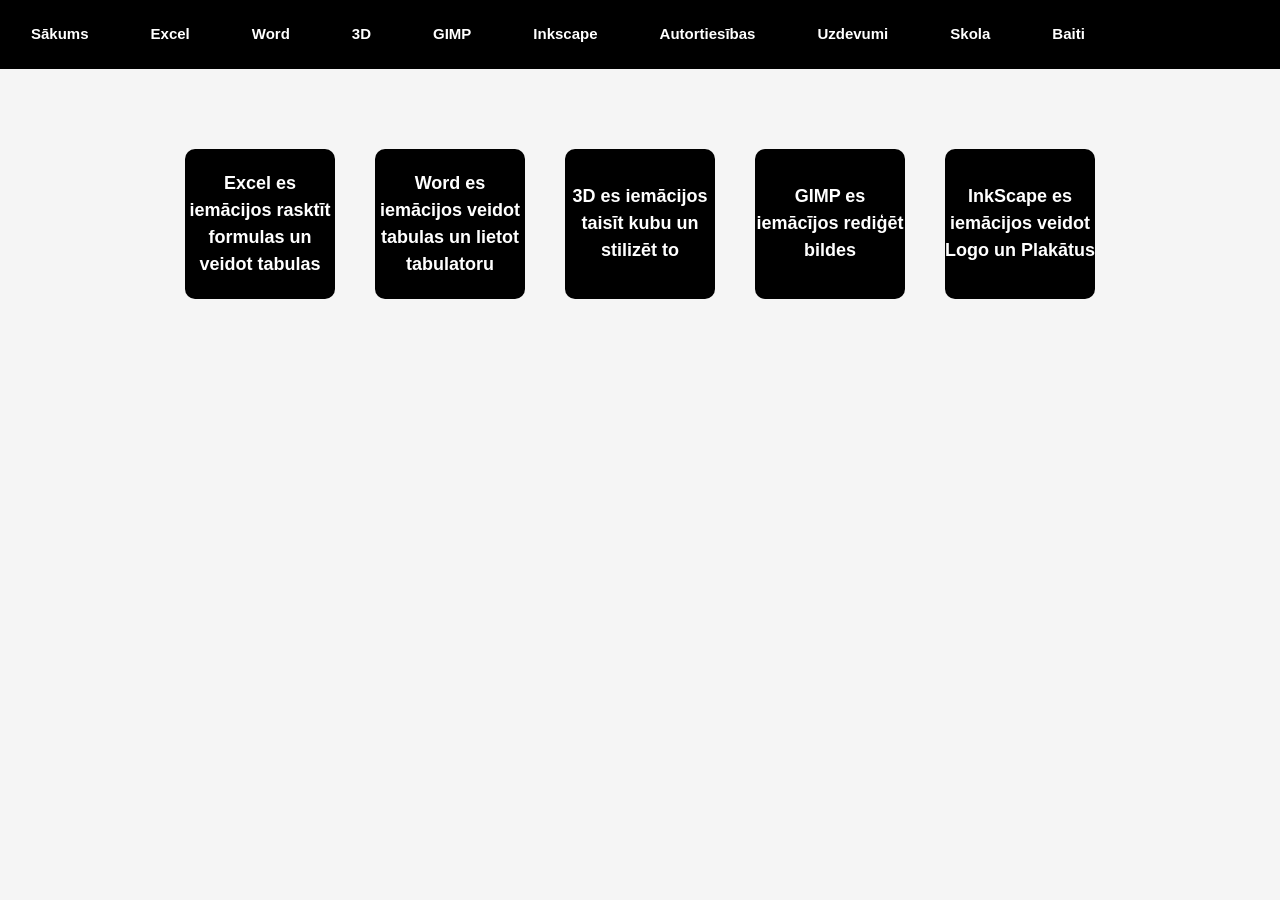
<file: index.html>
<!DOCTYPE html><link rel="stylesheet" href="https://www.w3schools.com/w3css/4/w3.css">
<html lang="lv">
<head>
    <title>āāāāāāā</title>
    <meta charset="UTF-8">
    <link rel="stylesheet" href="Style.css">
</head>

<body>
<div class="w3-bar w3-black">
  <a href="index.html" class="w3-bar-item w3-button">Sākums</a>
  <a href="Excel.html" class="w3-bar-item w3-button">Excel</a>
  <a href="Word.html" class="w3-bar-item w3-button">Word</a>
  <a href="3D.html" class="w3-bar-item w3-button">3D</a>
  <a href="GIMP.html" class="w3-bar-item w3-button">GIMP</a>
  <a href="InkScape.html" class="w3-bar-item w3-button">Inkscape</a>
  <a href="otrais.html" class="w3-bar-item w3-button">Autortiesības</a>
<a href="uzd.html" class="w3-bar-item w3-button">Uzdevumi</a>
<a href="skola.html" class="w3-bar-item w3-button">Skola</a>
<a href="baiti.html" class="w3-bar-item w3-button">Baiti</a>
</div>
<div class="box-container">
<div class="box">Excel es iemācijos rasktīt formulas un veidot tabulas</div>
<div class="box">Word es iemācijos veidot tabulas un lietot tabulatoru</div>
<div class="box">3D es iemācijos taisīt kubu un stilizēt to</div>
<div class="box">GIMP es iemācījos rediģēt bildes</div>
<div class="box">InkScape es iemācijos veidot Logo un Plakātus  </div>

</div


</body>
</html>
</file>
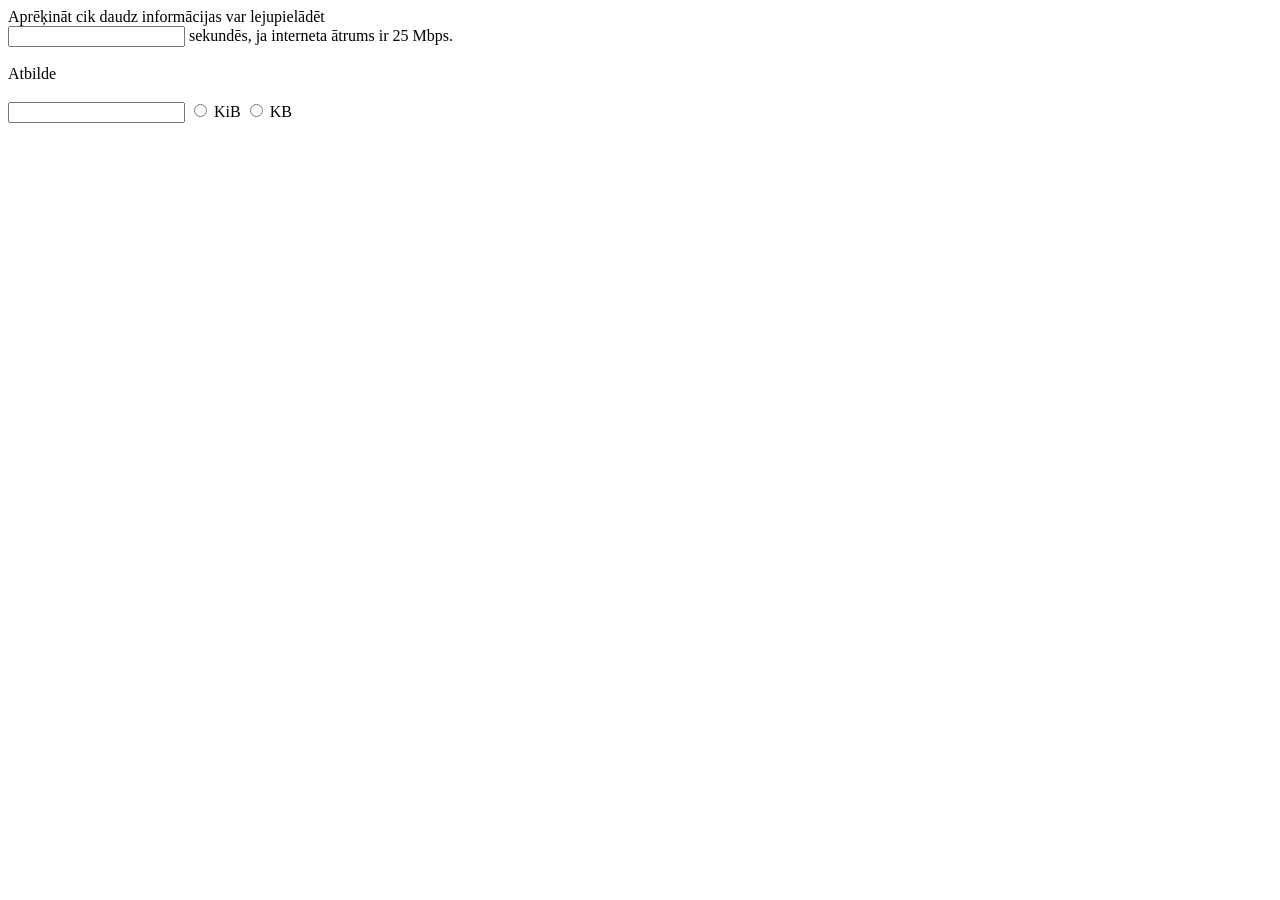
<file: baiti.html>
<!DOCTYPE html>
<html lang="lv">
<head>
    <meta charset="UTF-8">
    <title>Baiti</title>
</head>
<body>
<form id="forma">
    Aprēķināt cik daudz informācijas var lejupielādēt<br>
    <input type="text" id="sekundes" onfocus="atiestatit()">
    sekundēs, ja interneta ātrums ir 25 Mbps.
    <br><br>
    Atbilde
    <br><br>
    <input type="text" id="atbilde" readonly>
    <input type="radio" name="mervieniba" id="kib" onclick="aprekinat()">
    <label for="kib">KiB</label>
    <input type="radio" name="mervieniba" id="kb" onclick="aprekinat()">
    <label for="kb">KB</label>
</form>

<script>
function aprekinat() {
    let sekundes = document.getElementById("sekundes").value;
    if (sekundes === "") {
        document.getElementById("atbilde").value = "";
        return;
    }
    let biti = sekundes * 25 * 1000000;
    let baiti = biti / 8;

    if (document.getElementById("kb").checked) {
        document.getElementById("atbilde").value = baiti / 1000;
    }
    if (document.getElementById("kib").checked) {
        document.getElementById("atbilde").value = baiti / 1024;
    }
}
function atiestatit() {
    document.getElementById("forma").reset();
    document.getElementById("atbilde").value = "";
}
</script>

</body>
</html>
</file>
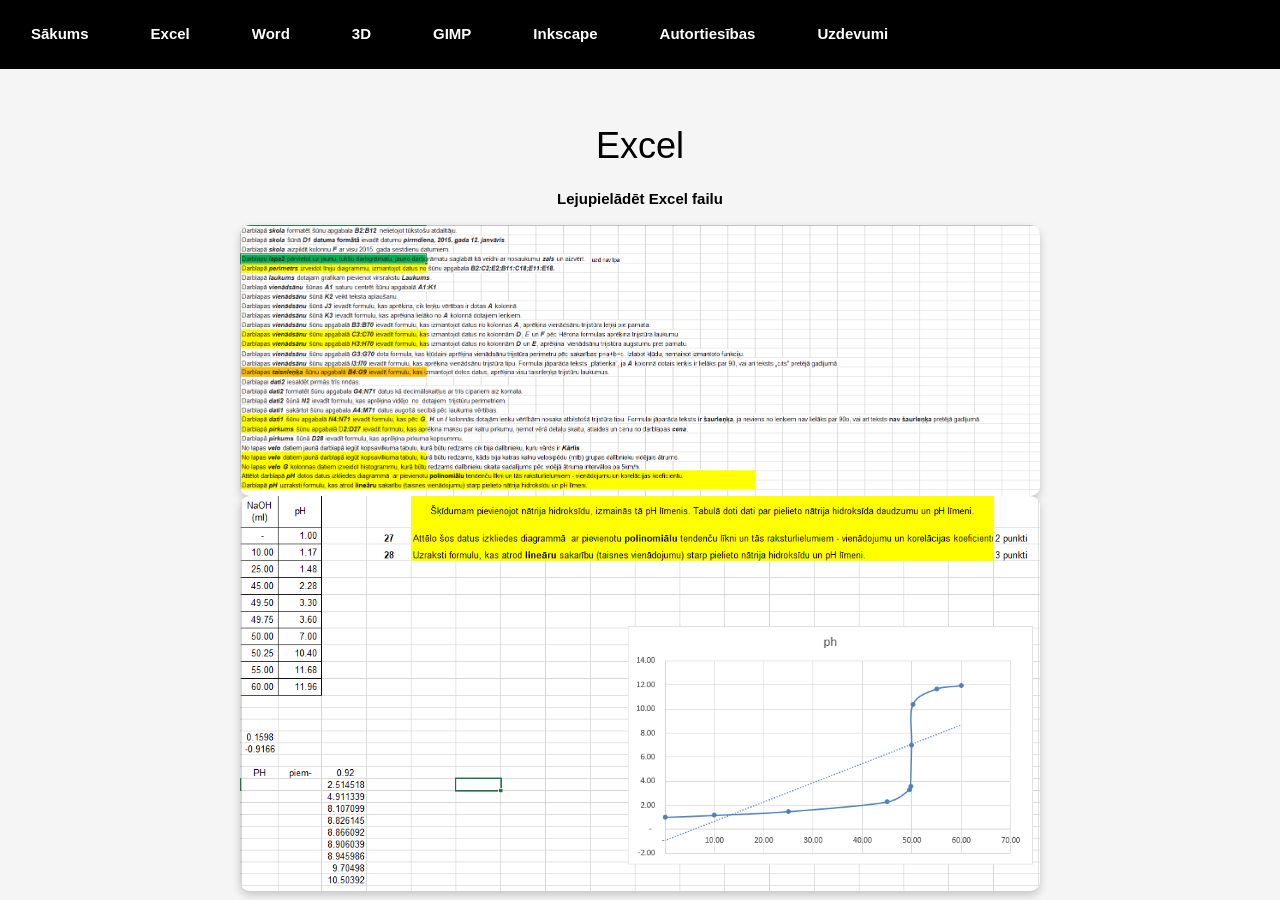
<file: Excel.html>
<!DOCTYPE html><link rel="stylesheet" href="Style.css"><link rel="stylesheet" href="https://www.w3schools.com/w3css/4/w3.css">
<html>
<head> 
    <meta charset="UTF-8">
    <title>Excel</title>
</head>

<body>

<div class="w3-bar w3-black">
  <a href="index.html" class="w3-bar-item w3-button">Sākums</a>
  <a href="Excel.html" class="w3-bar-item w3-button">Excel</a>
  <a href="Word.html" class="w3-bar-item w3-button">Word</a>
  <a href="3D.html" class="w3-bar-item w3-button">3D</a>
  <a href="GIMP.html" class="w3-bar-item w3-button">GIMP</a>
  <a href="InkScape.html" class="w3-bar-item w3-button">Inkscape</a>
  <a href="otrais.html" class="w3-bar-item w3-button">Autortiesības</a>
<a href="uzd.html" class="w3-bar-item w3-button">Uzdevumi</a>
</div>
<h1 style="text-align:center; margin-top:50px;">Excel</h1>
<a href="xslx/aprēķini_izdarīts.xlsx" download>Lejupielādēt Excel failu</a>
<img src="images/Excel2.png">
<img src="images/Excel1.png">
</body>
</html>
</file>
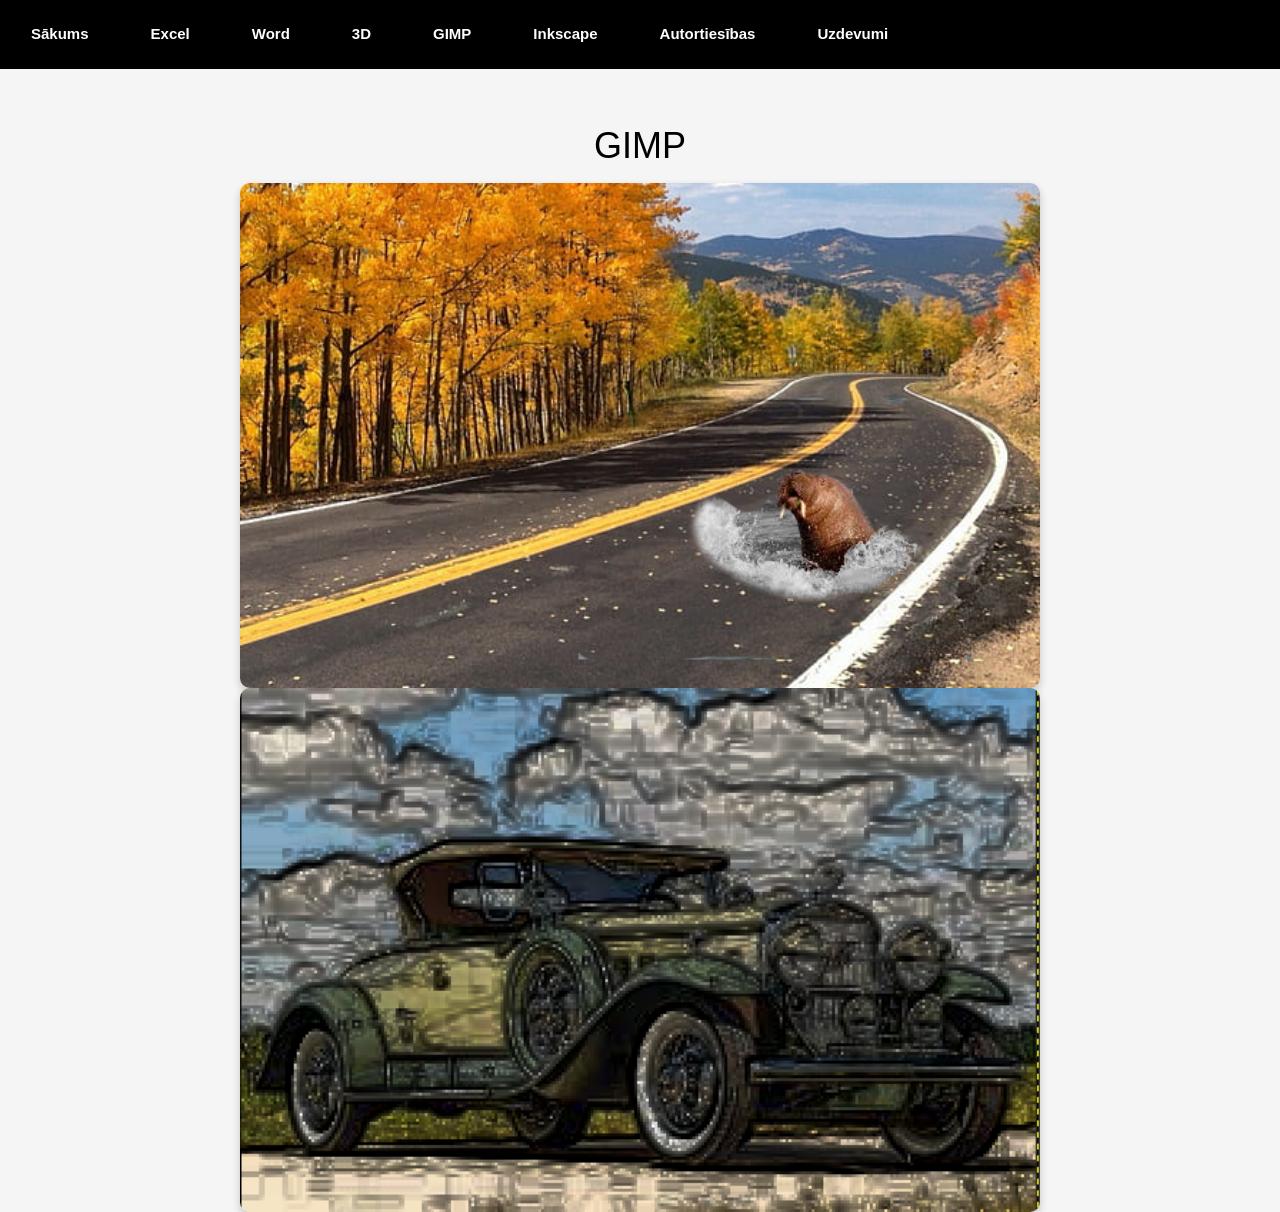
<file: GIMP.html>
<!DOCTYPE html><link rel="stylesheet" href="Style.css"><link rel="stylesheet" href="https://www.w3schools.com/w3css/4/w3.css">
<html>
<head> <meta charset="UTF-8">
    <title>GIMP</title>
</head>

<body>

<div class="w3-bar w3-black">
  <a href="index.html" class="w3-bar-item w3-button">Sākums</a>
  <a href="Excel.html" class="w3-bar-item w3-button">Excel</a>
  <a href="Word.html" class="w3-bar-item w3-button">Word</a>
  <a href="3D.html" class="w3-bar-item w3-button">3D</a>
  <a href="GIMP.html" class="w3-bar-item w3-button">GIMP</a>
  <a href="InkScape.html" class="w3-bar-item w3-button">Inkscape</a>
  <a href="otrais.html" class="w3-bar-item w3-button">Autortiesības</a>
<a href="uzd.html" class="w3-bar-item w3-button">Uzdevumi</a>
</div>
<h1 style="text-align:center; margin-top:50px;">GIMP</h1>

<img src="images/Bildeudens.png">
<img src="images/GIMP1.png">
</body>
</html>
</file>
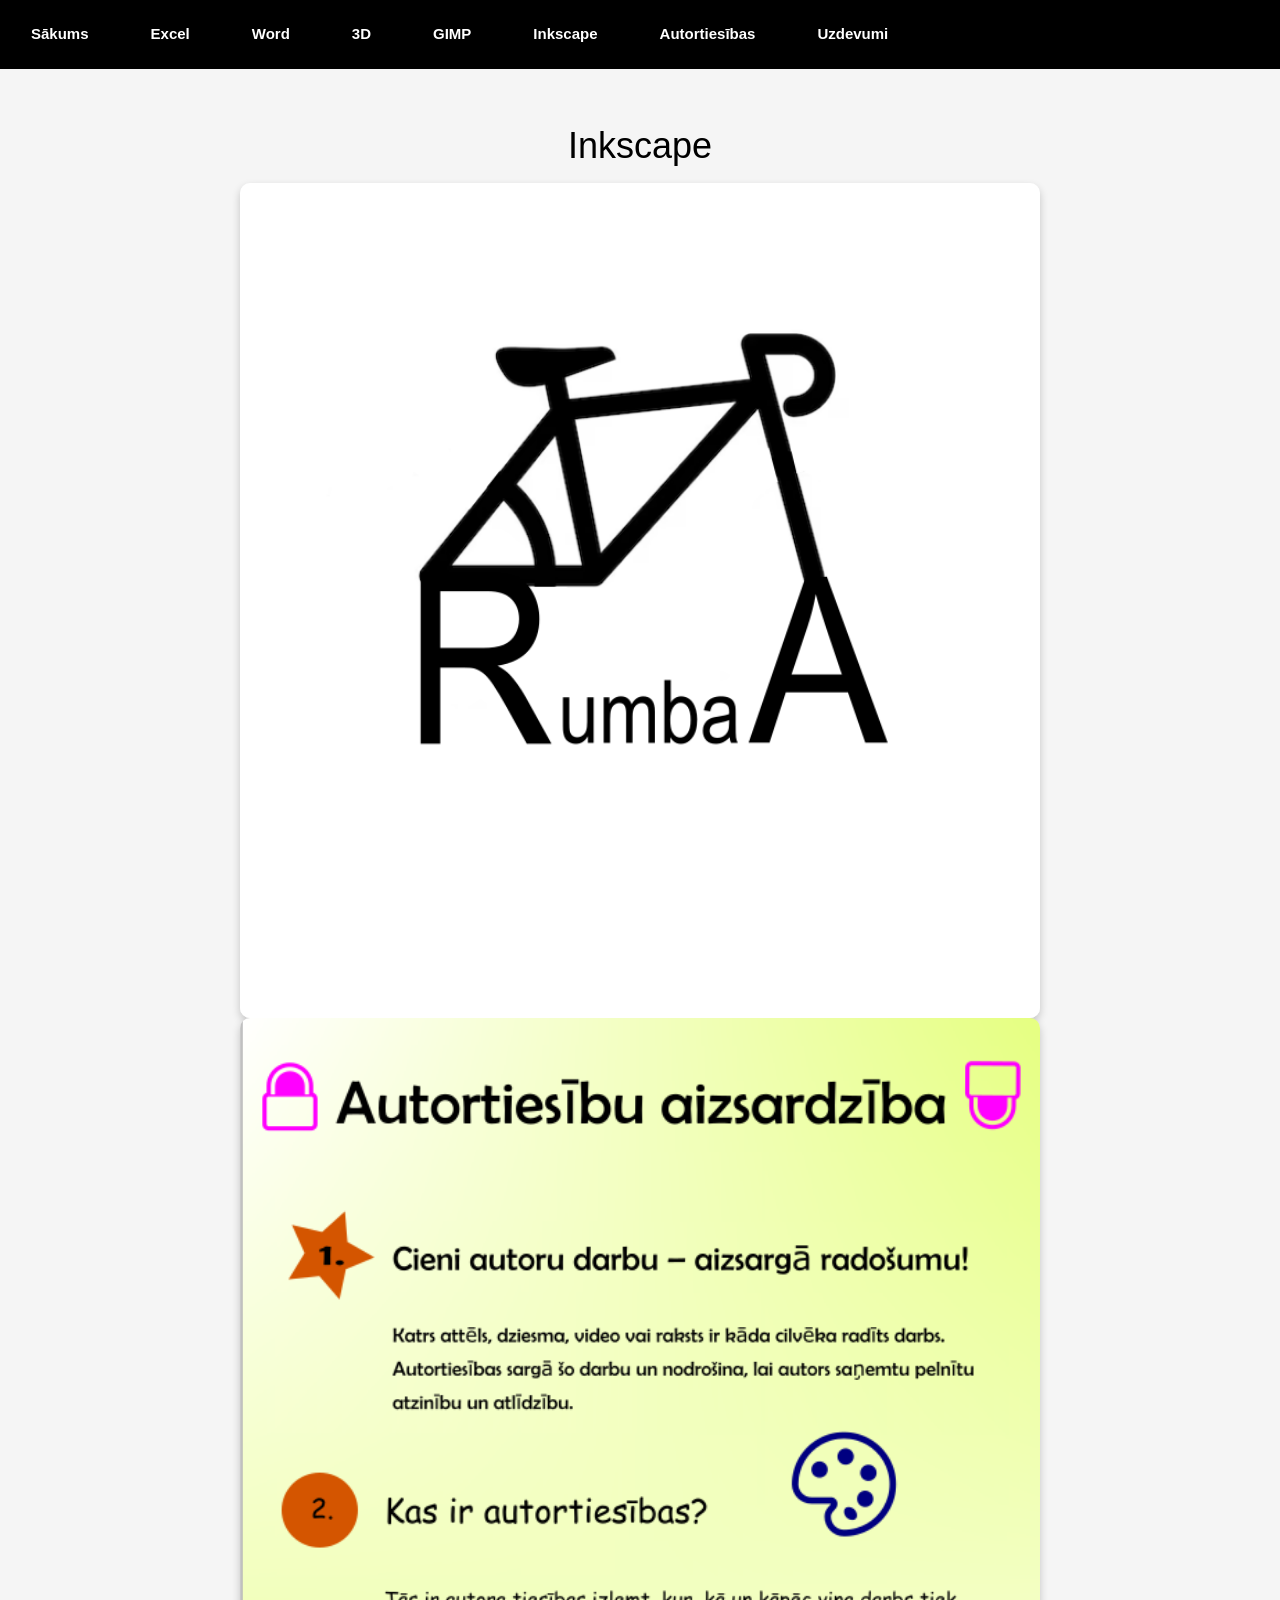
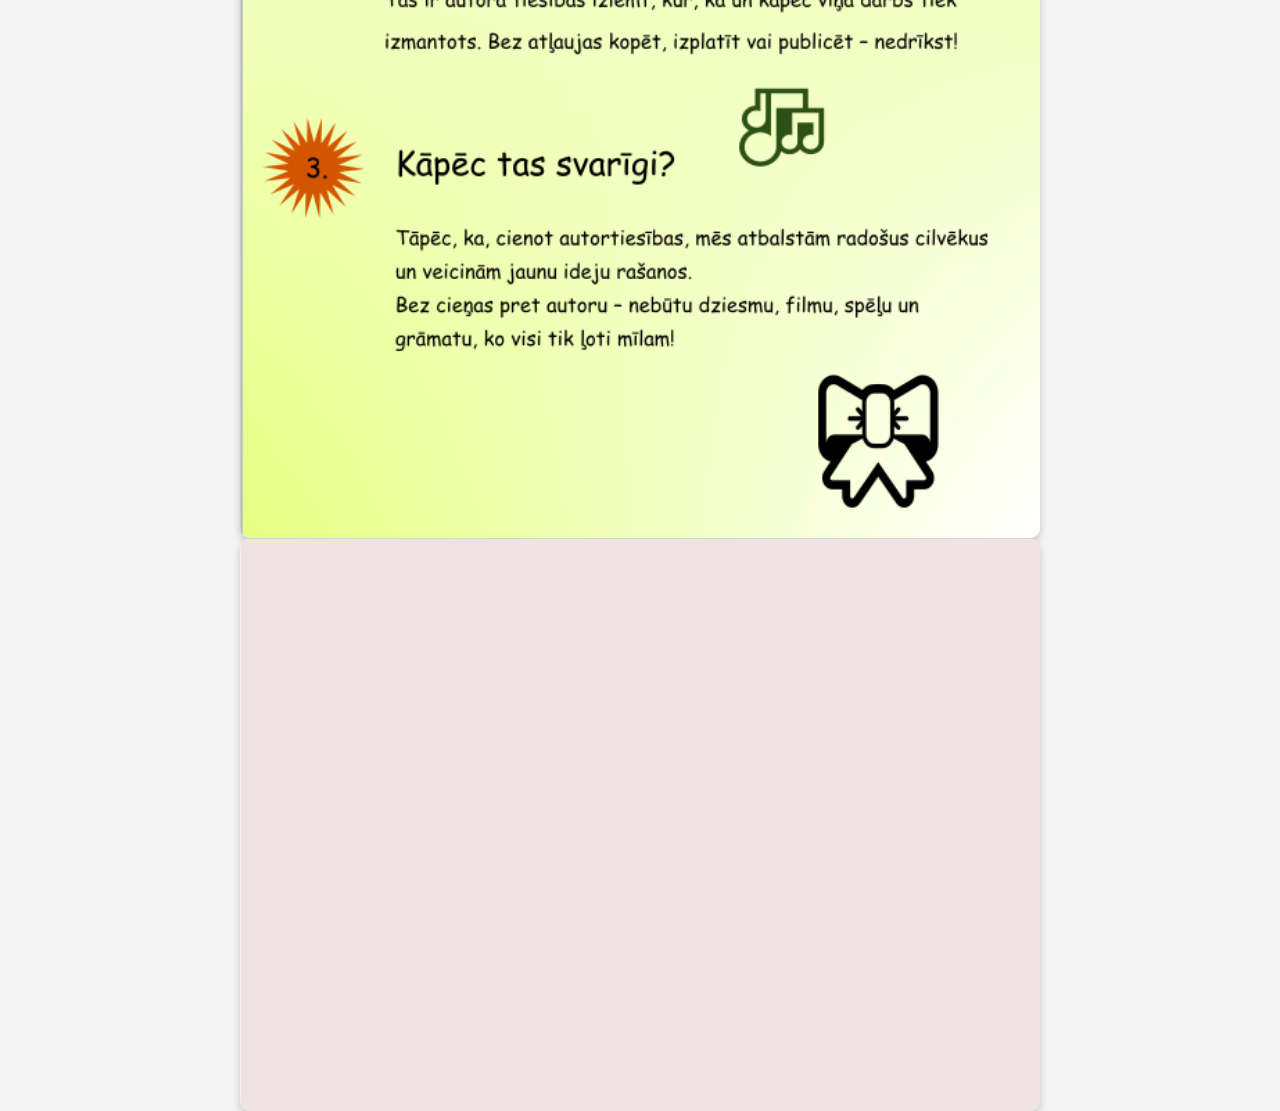
<file: InkScape.html>
<!DOCTYPE html><link rel="stylesheet" href="Style.css"><link rel="stylesheet" href="https://www.w3schools.com/w3css/4/w3.css">
<html>
<head> <meta charset="UTF-8">
    <title>Inkscape</title>
</head>

<body>
  

<div class="w3-bar w3-black">
  <a href="index.html" class="w3-bar-item w3-button">Sākums</a>
  <a href="Excel.html" class="w3-bar-item w3-button">Excel</a>
  <a href="Word.html" class="w3-bar-item w3-button">Word</a>
  <a href="3D.html" class="w3-bar-item w3-button">3D</a>
  <a href="GIMP.html" class="w3-bar-item w3-button">GIMP</a>
  <a href="InkScape.html" class="w3-bar-item w3-button">Inkscape</a>
  <a href="otrais.html" class="w3-bar-item w3-button">Autortiesības</a>
<a href="uzd.html" class="w3-bar-item w3-button">Uzdevumi</a>
</div>

<h1 style="text-align:center; margin-top:50px;">Inkscape</h1>

<img src="images/ink2.png">
<img src="images/ink.png">
<img src="images/PLakāts.gif">

</body>
</html>
</file>
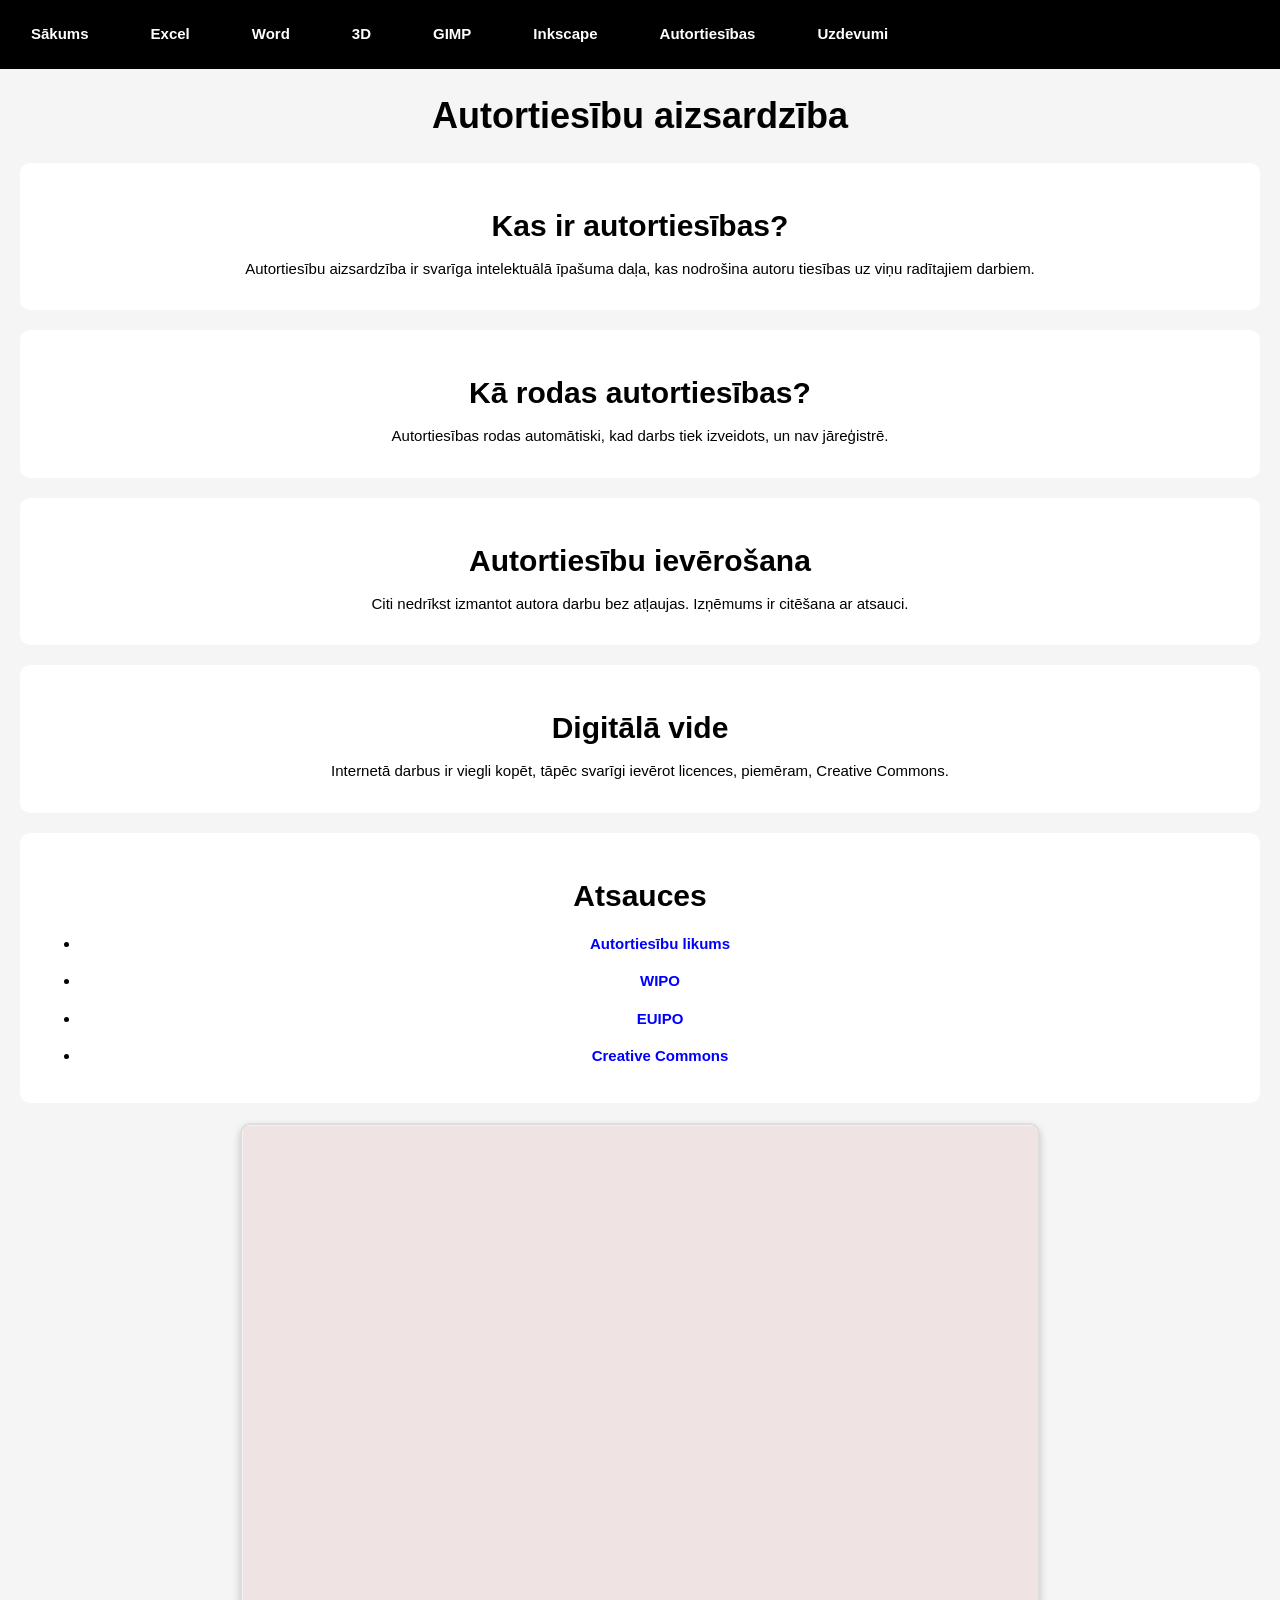
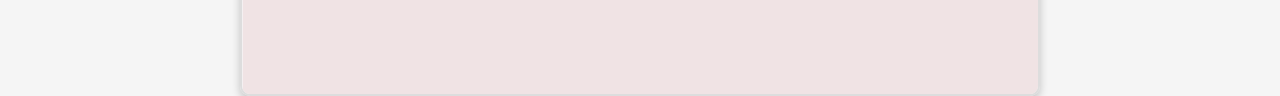
<file: otrais.html>
<!DOCTYPE html><link rel="stylesheet" href="https://www.w3schools.com/w3css/4/w3.css">
<html lang="lv"><link rel="stylesheet" href="Style.css">
<head>
<meta charset="UTF-8">
<title>Autortiesību aizsardzība</title>

<style>
</style>
</head>

<body>
<div class="w3-bar w3-black">
  <a href="index.html" class="w3-bar-item w3-button">Sākums</a>
  <a href="Excel.html" class="w3-bar-item w3-button">Excel</a>
  <a href="Word.html" class="w3-bar-item w3-button">Word</a>
  <a href="3D.html" class="w3-bar-item w3-button">3D</a>
  <a href="GIMP.html" class="w3-bar-item w3-button">GIMP</a>
  <a href="InkScape.html" class="w3-bar-item w3-button">Inkscape</a>
  <a href="otrais.html" class="w3-bar-item w3-button">Autortiesības</a>
<a href="uzd.html" class="w3-bar-item w3-button">Uzdevumi</a>
</div>

<h1>Autortiesību aizsardzība</h1>

<section>
<h2>Kas ir autortiesības?</h2>
<p>
Autortiesību aizsardzība ir svarīga intelektuālā īpašuma daļa, kas nodrošina autoru tiesības uz viņu radītajiem darbiem.
</p>
</section>

<section>
<h2>Kā rodas autortiesības?</h2>
<p>
Autortiesības rodas automātiski, kad darbs tiek izveidots, un nav jāreģistrē.
</p>
</section>

<section>
<h2>Autortiesību ievērošana</h2>
<p>
Citi nedrīkst izmantot autora darbu bez atļaujas. Izņēmums ir citēšana ar atsauci.
</p>
</section>

<section>
<h2>Digitālā vide</h2>
<p>
Internetā darbus ir viegli kopēt, tāpēc svarīgi ievērot licences, piemēram, Creative Commons.
</p>
</section>

<section>
<h2> Atsauces</h2>
<ul>
    <li><a href="https://likumi.lv/ta/id/5138-autortiesibu-likums">Autortiesību likums</a></li>
    <li><a href="https://www.wipo.int">WIPO</a></li>
    <li><a href="https://euipo.europa.eu">EUIPO</a></li>
    <li><a href="https://creativecommons.org">Creative Commons</a></li>
</ul>
</section>
<img src="images/PLakāts.gif">
</body>
</html>
</file>
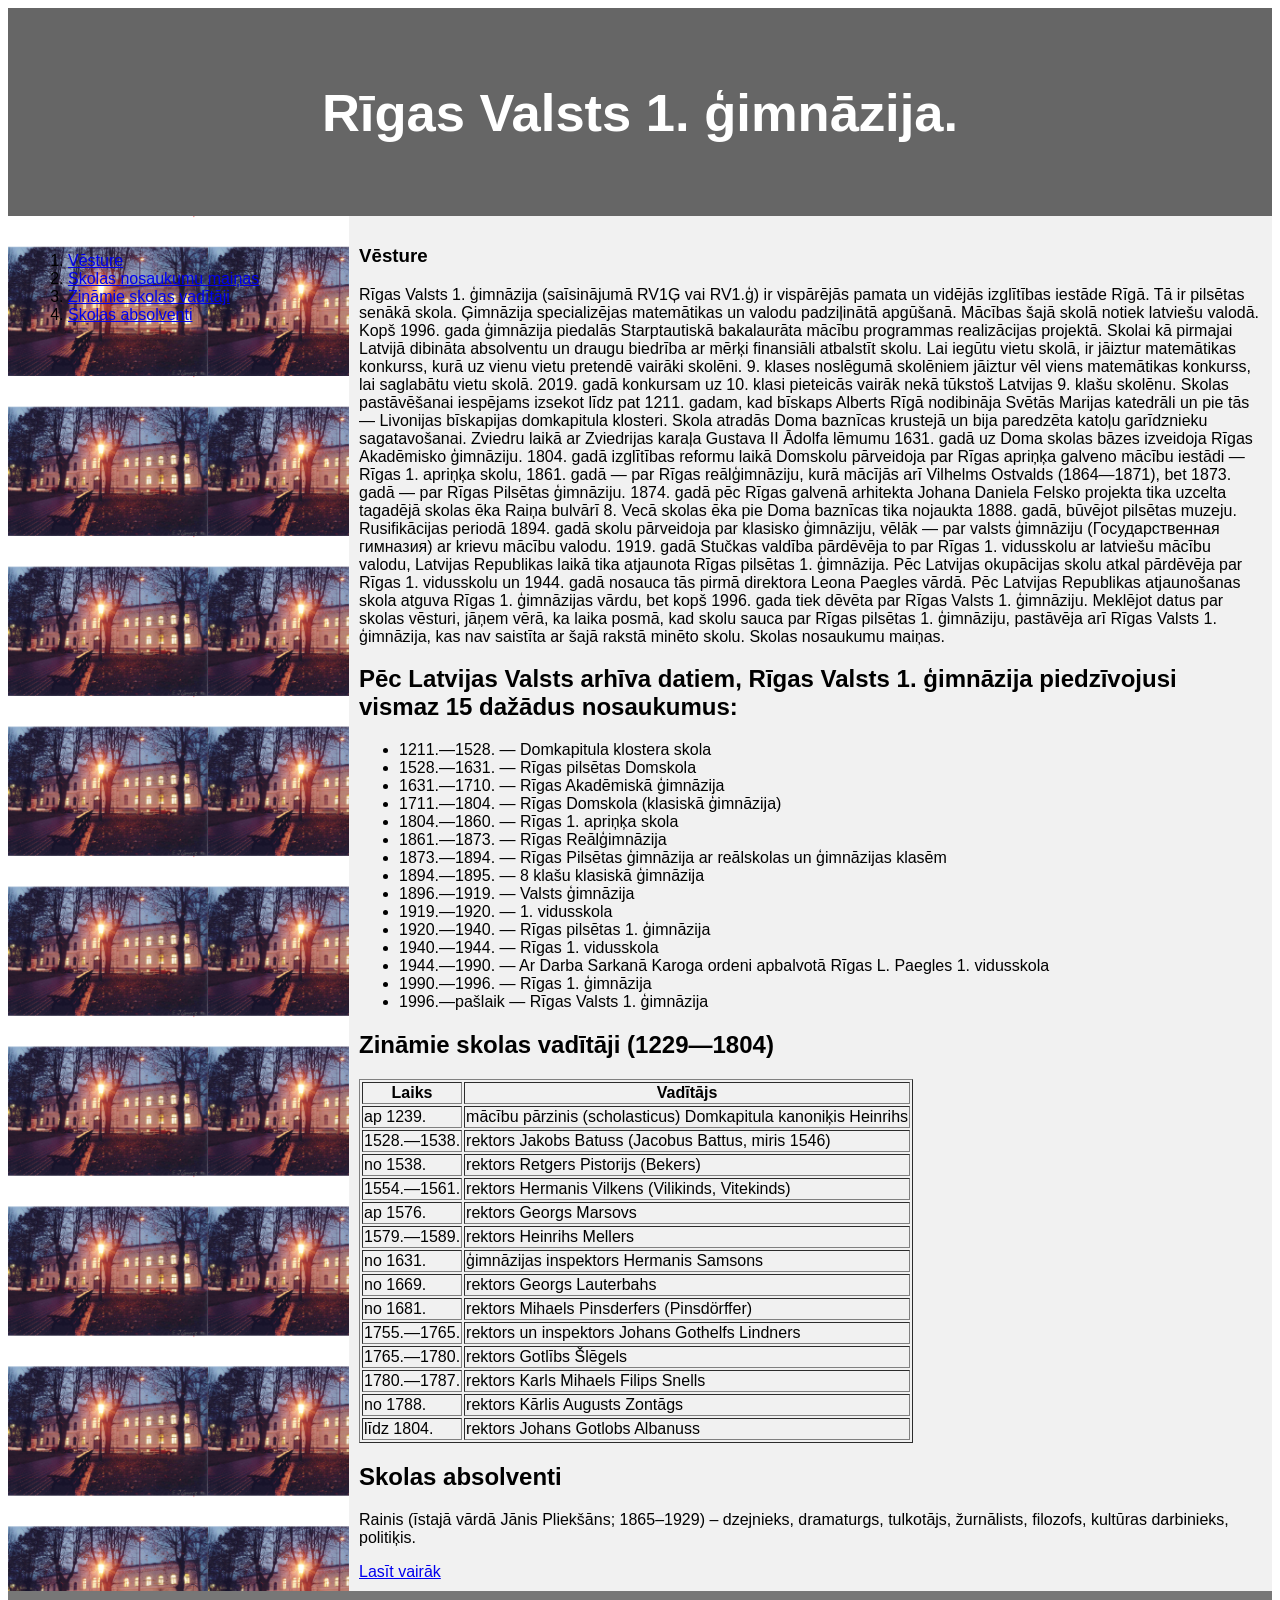
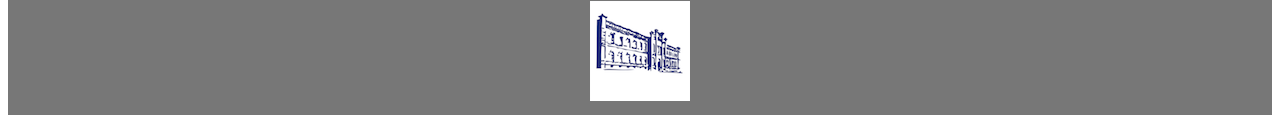
<file: skola.html>
<!DOCTYPE html>
<html lang="en">
<head>
<title>CSS Template</title>
<meta charset="utf-8">
<meta name="viewport" content="width=device-width, initial-scale=1">
<style>
   
 
* {
  box-sizing: border-box;
}

body {
  font-family: Arial, Helvetica, sans-serif;
}

/* Style the header */
header {
  background-color: #666;
  padding: 30px;
  text-align: center;
  font-size: 35px;
  color: white;
}

/* Container for flexboxes */
section {
  display: -webkit-flex;
  display: flex;
}

/* Style the navigation menu */
nav {
     background-image: url("images/Skola.png");
  background-repeat: repeat;
  background-size: 200px;
  -webkit-flex: 1;
  -ms-flex: 1;
  flex: 1;
  padding: 20px;
}

/* Style the list inside the menu */
nav ul {
  list-style-type: none;
  padding: 0;
}

/* Style the content */
article {
  -webkit-flex: 3;
  -ms-flex: 3;
  flex: 3;
  background-color: #f1f1f1;
  padding: 10px;
}

/* Style the footer */
footer {
  background-color: #777;
  padding: 10px;
  text-align: center;
  color: white;
}

/* Responsive layout - makes the menu and the content (inside the section) sit on top of each other instead of next to each other */
@media (max-width: 600px) {
  section {
    -webkit-flex-direction: column;
    flex-direction: column;
  }
}
</style>
</head>
<body>
<header>
  <h2>Rīgas Valsts 1. ģimnāzija.</h2>
</header>

<section>
  <nav>
    <ol>
      <li><a href="#vesture">Vēsture</a></li>
      <li><a href="#nosaukumi">Skolas nosaukumu maiņas</a></li>
      <li><a href="#vaditaji">Zināmie skolas vadītāji</a></li>
      <li><a href="#absolventi">Skolas absolventi</a></li>
    </ol>
  </nav>
  
  <article>
    <h1 id='vesture'>Vēsture</h1>

<p>Rīgas Valsts 1. ģimnāzija (saīsinājumā RV1Ģ vai RV1.ģ) ir vispārējās pamata un vidējās izglītības iestāde Rīgā. Tā ir pilsētas senākā skola. Ģimnāzija specializējas matemātikas un valodu padziļinātā apgūšanā. Mācības šajā skolā notiek latviešu valodā. Kopš 1996. gada ģimnāzija piedalās Starptautiskā bakalaurāta mācību programmas realizācijas projektā. Skolai kā pirmajai Latvijā dibināta absolventu un draugu biedrība ar mērķi finansiāli atbalstīt skolu. Lai iegūtu vietu skolā, ir jāiztur matemātikas konkurss, kurā uz vienu vietu pretendē vairāki skolēni. 9. klases noslēgumā skolēniem jāiztur vēl viens matemātikas konkurss, lai saglabātu vietu skolā. 2019. gadā konkursam uz 10. klasi pieteicās vairāk nekā tūkstoš Latvijas 9. klašu skolēnu.
Skolas pastāvēšanai iespējams izsekot līdz pat 1211. gadam, kad bīskaps Alberts Rīgā nodibināja Svētās Marijas katedrāli un pie tās — Livonijas bīskapijas domkapitula klosteri. Skola atradās Doma baznīcas krustejā un bija paredzēta katoļu garīdznieku sagatavošanai. Zviedru laikā ar Zviedrijas karaļa Gustava II Ādolfa lēmumu 1631. gadā uz Doma skolas bāzes izveidoja Rīgas Akadēmisko ģimnāziju. 1804. gadā izglītības reformu laikā Domskolu pārveidoja par Rīgas apriņķa galveno mācību iestādi — Rīgas 1. apriņķa skolu, 1861. gadā — par Rīgas reālģimnāziju, kurā mācījās arī Vilhelms Ostvalds (1864—1871), bet 1873. gadā — par Rīgas Pilsētas ģimnāziju. 1874. gadā pēc Rīgas galvenā arhitekta Johana Daniela Felsko projekta tika uzcelta tagadējā skolas ēka Raiņa bulvārī 8. Vecā skolas ēka pie Doma baznīcas tika nojaukta 1888. gadā, būvējot pilsētas muzeju. Rusifikācijas periodā 1894. gadā skolu pārveidoja par klasisko ģimnāziju, vēlāk — par valsts ģimnāziju (Государственная гимназия) ar krievu mācību valodu. 1919. gadā Stučkas valdība pārdēvēja to par Rīgas 1. vidusskolu ar latviešu mācību valodu, Latvijas Republikas laikā tika atjaunota Rīgas pilsētas 1. ģimnāzija. Pēc Latvijas okupācijas skolu atkal pārdēvēja par Rīgas 1. vidusskolu un 1944. gadā nosauca tās pirmā direktora Leona Paegles vārdā. Pēc Latvijas Republikas atjaunošanas skola atguva Rīgas 1. ģimnāzijas vārdu, bet kopš 1996. gada tiek dēvēta par Rīgas Valsts 1. ģimnāziju. Meklējot datus par skolas vēsturi, jāņem vērā, ka laika posmā, kad skolu sauca par Rīgas pilsētas 1. ģimnāziju, pastāvēja arī Rīgas Valsts 1. ģimnāzija, kas nav saistīta ar šajā rakstā minēto skolu.
Skolas nosaukumu maiņas.</p>
<h2 id='nosaukumi'>Pēc Latvijas Valsts arhīva datiem, Rīgas Valsts 1. ģimnāzija piedzīvojusi vismaz 15 dažādus nosaukumus:</h2>
<ul>
<li>1211.—1528. — Domkapitula klostera skola</li>
<li>1528.—1631. — Rīgas pilsētas Domskola</li>
<li>1631.—1710. — Rīgas Akadēmiskā ģimnāzija</li>
<li>1711.—1804. — Rīgas Domskola (klasiskā ģimnāzija)</li>
<li>1804.—1860. — Rīgas 1. apriņķa skola</li>
<li>1861.—1873. — Rīgas Reālģimnāzija</li>
<li>1873.—1894. — Rīgas Pilsētas ģimnāzija ar reālskolas un ģimnāzijas klasēm</li>
<li>1894.—1895. — 8 klašu klasiskā ģimnāzija</li>
<li>1896.—1919. — Valsts ģimnāzija</li>
<li>1919.—1920. — 1. vidusskola</li>
<li>1920.—1940. — Rīgas pilsētas 1. ģimnāzija</li>
<li>1940.—1944. — Rīgas 1. vidusskola</li>
<li>1944.—1990. — Ar Darba Sarkanā Karoga ordeni apbalvotā Rīgas L. Paegles 1. vidusskola</li>
<li>1990.—1996. — Rīgas 1. ģimnāzija</li>
<li>1996.—pašlaik — Rīgas Valsts 1. ģimnāzija</li>
</ul>
<h2 id='vaditaji'>Zināmie skolas vadītāji (1229—1804)</h2>
<table border='1>'
       <tr> <th>Laiks</th><th>Vadītājs</th> </tr>
 <tr> <td>ap 1239.</td><td>mācību pārzinis (scholasticus) Domkapitula kanoniķis Heinrihs</td> </tr>
 <tr> <td>1528.—1538.</td><td>rektors Jakobs Batuss (Jacobus Battus, miris 1546)</td> </tr>
 <tr> <td>no 1538.</td><td>rektors Retgers Pistorijs (Bekers)</td> </tr>
<tr> <td>1554.—1561. </td><td>rektors Hermanis Vilkens (Vilikinds, Vitekinds)</td> </tr>
<tr> <td>ap 1576. 	</td><td>rektors Georgs Marsovs</td> </tr>
<tr> <td>1579.—1589. 	</td><td>rektors Heinrihs Mellers</td> </tr>
<tr> <td>no 1631. 	</td><td>ģimnāzijas inspektors Hermanis Samsons</td> </tr>
<tr> <td>no 1669. 	</td><td>rektors Georgs Lauterbahs</td> </tr>
<tr> <td>no 1681. 	</td><td>rektors Mihaels Pinsderfers (Pinsdörffer)</td> </tr>
<tr> <td>1755.—1765. 	</td><td>rektors un inspektors Johans Gothelfs Lindners</td> </tr>
<tr> <td>1765.—1780. 	</td><td>rektors Gotlībs Šlēgels</td> </tr>
<tr> <td>1780.—1787. 	</td><td>rektors Karls Mihaels Filips Snells</td> </tr>
<tr> <td>no 1788. 	</td><td>rektors Kārlis Augusts Zontāgs</td> </tr>
<tr> <td>līdz 1804. 	</td><td>rektors Johans Gotlobs Albanuss</td> </tr>
</table>
<h2 id="absolventi">Skolas absolventi</h2>

<p>Rainis (īstajā vārdā Jānis Pliekšāns; 1865–1929) – dzejnieks, dramaturgs, tulkotājs, žurnālists, filozofs, kultūras darbinieks, politiķis.</p>

<a href="https://www.literatura.lv/personas/rainis">Lasīt vairāk</a>


  </article>
</section>

<footer>
<a href="https://www.r1g.edu.lv/">
<img src="images/logo.png" width="100">
</a>
</footer>


</body>
</html>
</file>
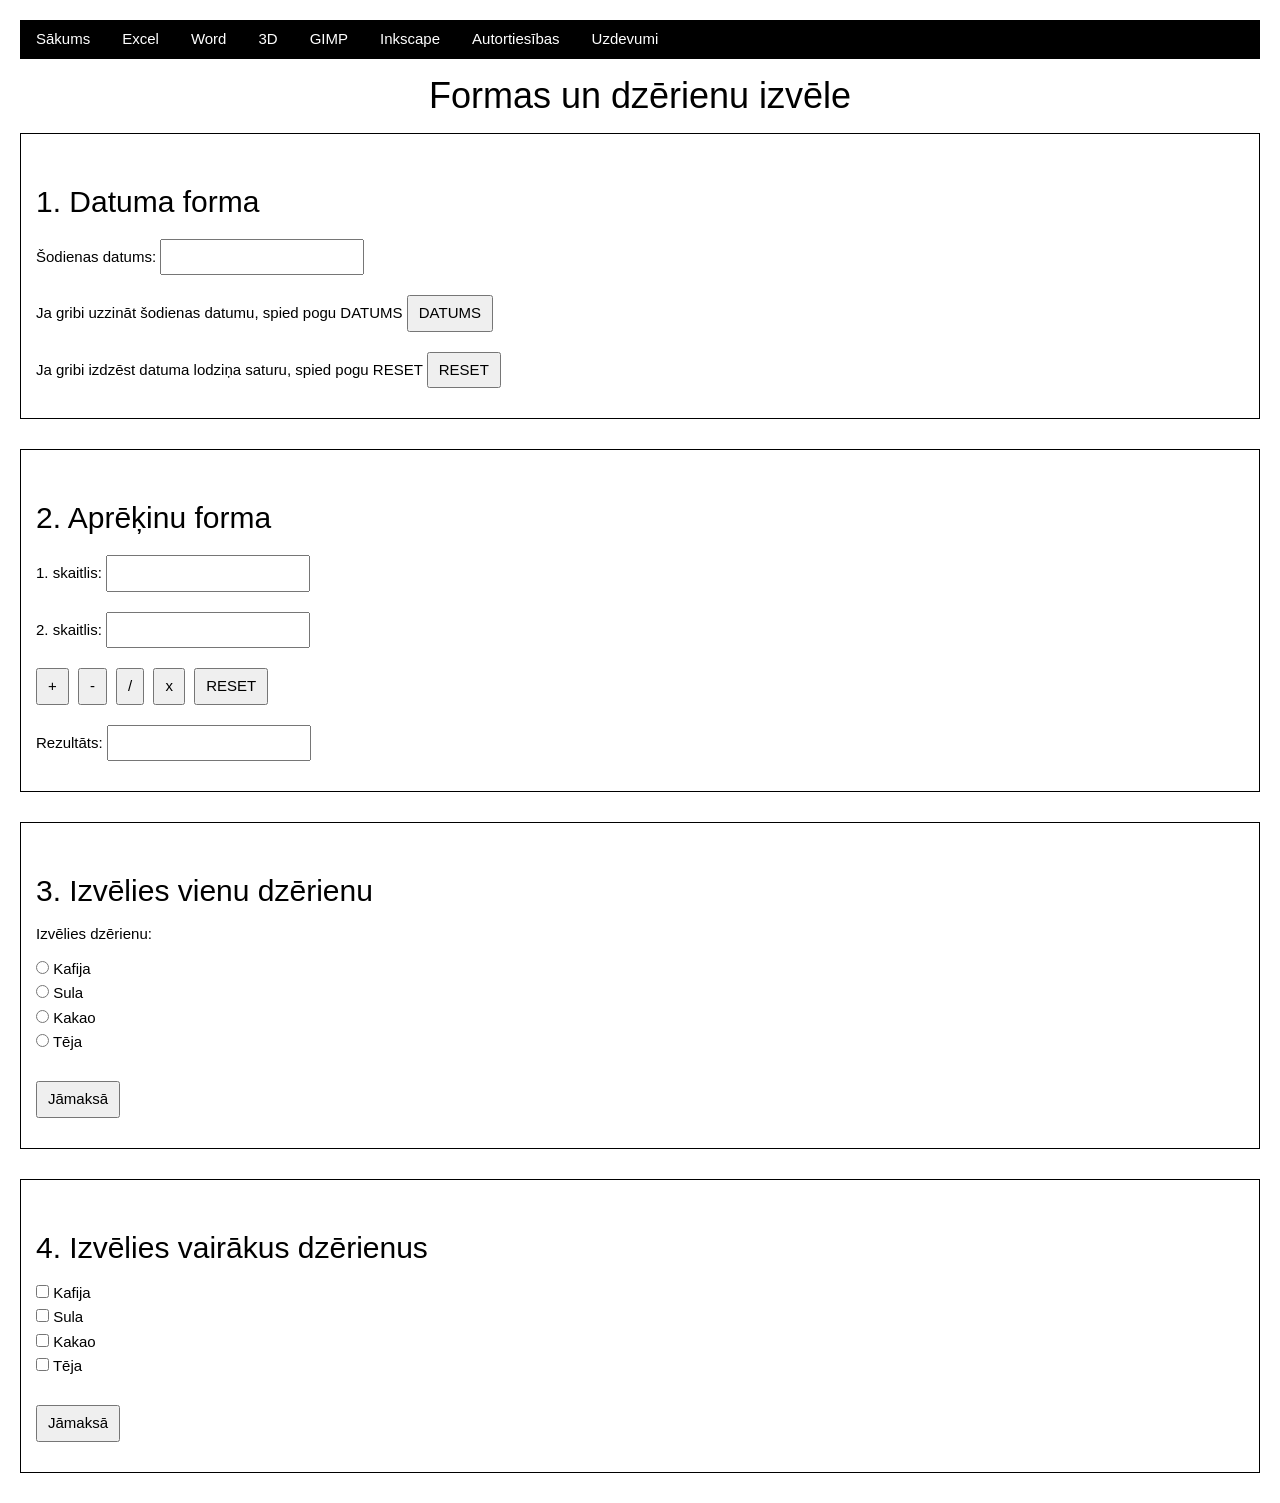
<file: uzd.html>
<!DOCTYPE html><link rel="stylesheet" href="https://www.w3schools.com/w3css/4/w3.css">
<html lang="lv">
<head>
<meta charset="UTF-8">
<title>Formas un dzērieni</title>
<style>
body {
font-family: Arial, sans-serif;
margin: 20px;
}

h1 {
text-align: center;
}

h2 {
margin-top: 30px;
}

input {
margin: 5px 0;
padding: 5px;
}

button, input[type="button"], input[type="reset"] {
padding: 5px 10px;
margin: 5px 5px 5px 0;
}

p {
margin: 10px 0;
}

.bloks {
margin-bottom: 30px;
padding: 15px;
border: 1px solid black;
}
</style>

<script>
function paraditDatumu() {
document.getElementById("datums").value = new Date().toLocaleDateString();
}

function saskaitit() {
let a = Number(document.getElementById("sk1").value);
let b = Number(document.getElementById("sk2").value);
document.getElementById("rez").value = a + b;
}

function atnemt() {
let a = Number(document.getElementById("sk1").value);
let b = Number(document.getElementById("sk2").value);
document.getElementById("rez").value = a - b;
}

function dalit() {
let a = Number(document.getElementById("sk1").value);
let b = Number(document.getElementById("sk2").value);

if (b == 0) {
document.getElementById("rez").value = "Ar 0 nevar";
} else {
document.getElementById("rez").value = a / b;
}
}

function reizinat() {
let a = Number(document.getElementById("sk1").value);
let b = Number(document.getElementById("sk2").value);
document.getElementById("rez").value = a * b;
}

function resetApr() {
document.getElementById("sk1").value = "";
document.getElementById("sk2").value = "";
document.getElementById("rez").value = "";
}

function vienaDzerienaCena() {
let dz = document.getElementsByName("drink");
for (let i = 0; i < dz.length; i++) {
if (dz[i].checked) {
document.getElementById("vienaCena").innerHTML = "Jāmaksā " + dz[i].value + " €";
}
}
}

function daudzuDzerienuCena() {
let dz = document.getElementsByName("drink2");
let sum = 0;

for (let i = 0; i < dz.length; i++) {
if (dz[i].checked) {
sum += Number(dz[i].value);
}
}

document.getElementById("daudzuCena").innerHTML = "Jāmaksā " + sum.toFixed(2) + " €";
}
</script>
</head>
<body>
<div class="w3-bar w3-black">
  <a href="index.html" class="w3-bar-item w3-button">Sākums</a>
  <a href="Excel.html" class="w3-bar-item w3-button">Excel</a>
  <a href="Word.html" class="w3-bar-item w3-button">Word</a>
  <a href="3D.html" class="w3-bar-item w3-button">3D</a>
  <a href="GIMP.html" class="w3-bar-item w3-button">GIMP</a>
  <a href="InkScape.html" class="w3-bar-item w3-button">Inkscape</a>
  <a href="otrais.html" class="w3-bar-item w3-button">Autortiesības</a>
<a href="uzd.html" class="w3-bar-item w3-button">Uzdevumi</a>
</div>
<h1>Formas un dzērienu izvēle</h1>

<div class="bloks">
<h2>1. Datuma forma</h2>
<form>
<p>Šodienas datums:
<input id="datums" name="datums">
</p>

<p>
Ja gribi uzzināt šodienas datumu, spied pogu DATUMS
<input type="button" value="DATUMS" onclick="paraditDatumu()">
</p>

<p>
Ja gribi izdzēst datuma lodziņa saturu, spied pogu RESET
<input type="reset" value="RESET">
</p>
</form>
</div>

<div class="bloks">
<h2>2. Aprēķinu forma</h2>
<form>
<p>1. skaitlis:
<input type="text" id="sk1" name="sk1">
</p>

<p>2. skaitlis:
<input type="text" id="sk2" name="sk2">
</p>

<p>
<input type="button" value="+" onclick="saskaitit()">
<input type="button" value="-" onclick="atnemt()">
<input type="button" value="/" onclick="dalit()">
<input type="button" value="x" onclick="reizinat()">
<input type="button" value="RESET" onclick="resetApr()">
</p>

<p>Rezultāts:
<input type="text" id="rez" name="rez" readonly>
</p>
</form>
</div>

<div class="bloks">
<h2>3. Izvēlies vienu dzērienu</h2>
<p>Izvēlies dzērienu:</p>
<form>
<input type="radio" id="kafija" name="drink" value="3.60">
<label for="kafija">Kafija</label><br>

<input type="radio" id="sula" name="drink" value="2.50">
<label for="sula">Sula</label><br>

<input type="radio" id="kakao" name="drink" value="3.20">
<label for="kakao">Kakao</label><br>

<input type="radio" id="teja" name="drink" value="1.80">
<label for="teja">Tēja</label><br><br>

<input type="button" value="Jāmaksā" onclick="vienaDzerienaCena()">
</form>
<p id="vienaCena"></p>
</div>

<div class="bloks">
<h2>4. Izvēlies vairākus dzērienus</h2>
<form>
<input type="checkbox" id="kafija2" name="drink2" value="3.60">
<label for="kafija2">Kafija</label><br>

<input type="checkbox" id="sula2" name="drink2" value="2.50">
<label for="sula2">Sula</label><br>

<input type="checkbox" id="kakao2" name="drink2" value="3.20">
<label for="kakao2">Kakao</label><br>

<input type="checkbox" id="teja2" name="drink2" value="1.80">
<label for="teja2">Tēja</label><br><br>

<input type="button" value="Jāmaksā" onclick="daudzuDzerienuCena()">
</form>
<p id="daudzuCena"></p>
</div>

</body>
</html>
</file>
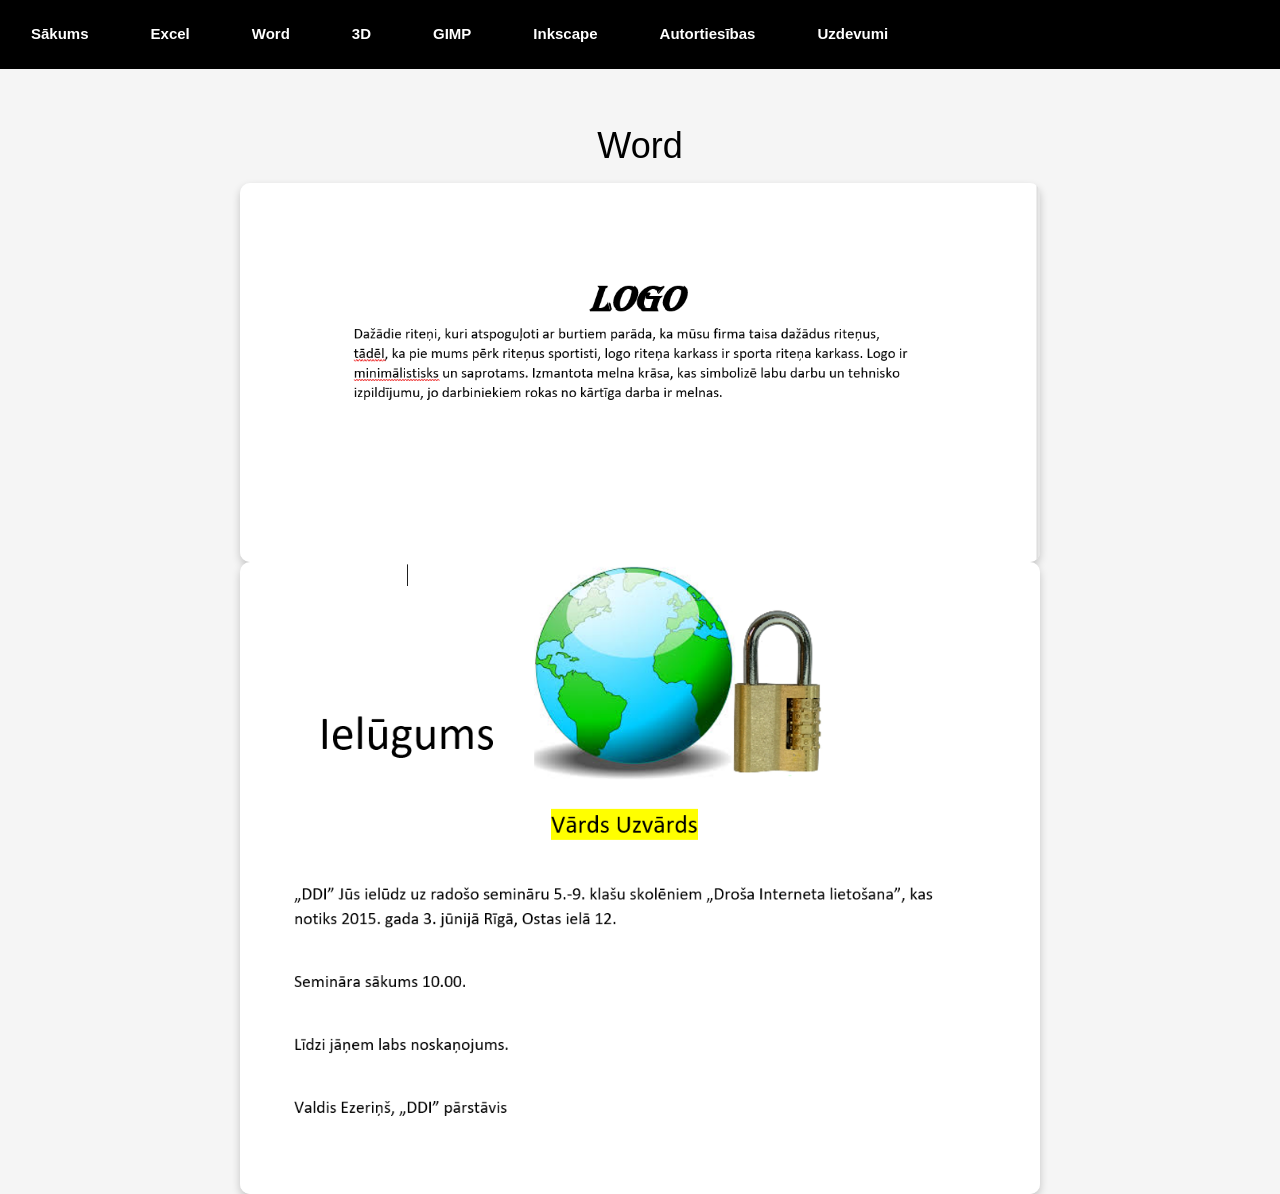
<file: Word.html>
<!DOCTYPE html><link rel="stylesheet" href="Style.css"><link rel="stylesheet" href="https://www.w3schools.com/w3css/4/w3.css">
<html>
<head> <meta charset="UTF-8">
    <title>Word</title>
</head>

<body>

<div class="w3-bar w3-black">
  <a href="index.html" class="w3-bar-item w3-button">Sākums</a>
  <a href="Excel.html" class="w3-bar-item w3-button">Excel</a>
  <a href="Word.html" class="w3-bar-item w3-button">Word</a>
  <a href="3D.html" class="w3-bar-item w3-button">3D</a>
  <a href="GIMP.html" class="w3-bar-item w3-button">GIMP</a>
  <a href="InkScape.html" class="w3-bar-item w3-button">Inkscape</a>
  <a href="otrais.html" class="w3-bar-item w3-button">Autortiesības</a>
<a href="uzd.html" class="w3-bar-item w3-button">Uzdevumi</a>
</div>
<h1 style="text-align:center; margin-top:50px;">Word</h1>

<img src="images/word2.png">
<img src="images/word.png">
</body>
</html>
</file>
<file: Style.css>
.box-container{
    display:flex;
    justify-content:center;
    gap:40px;
    margin-top:80px;
}

.box{
    width:150px;
    height:150px;
    background-color:black;
    color:white;
    border-radius:10px;

    display:flex;
    align-items:center;
    justify-content:center;

    font-size:18px;
    font-weight:bold;
    text-align:center;
}
img {
    width: 800px;      
    height: 600px;     
    object-fit: contain;

    border-radius: 12px;
    border: 2px solid #ddd;

    box-shadow: 0 4px 8px rgba(0, 0, 0, 0.2);

    margin: 10px;

    transition: all 0.3s ease;
}

img:hover {
    transform: scale(1.05);
}

section {
    background: white;
    padding: 15px;
    margin-bottom: 15px;
    border-radius: 8px;
}

a {
    color: blue;
}



input {
margin: 5px 0;
padding: 5px;
}

button, input[type="button"], input[type="reset"] {
padding: 5px 10px;
margin: 5px 5px 5px 0;
}



.bloks {
margin-bottom: 30px;
padding: 15px;
border: 1px solid black;
}


body {

    font-family: Arial, sans-serif;

    margin: 0;

    background-color: #f5f5f5;

}



h1, h2, h3, h4, h5, h6 {

    font-weight: bold;

    text-align: center;

    margin-top: 20px;

}



p {

    text-align: center;

    margin: 10px 20px;

}



section {

    background-color: white;

    margin: 20px;

    padding: 20px;

    border-radius: 10px;

}



img {

    display: block;

    margin: 0 auto;

    max-width: 100%;

    height: auto;

    border-radius: 10px;

}



video {

    display: block;

    margin: 20px auto;

    border-radius: 10px;

}



a {

    display: block;

    text-align: center;

    margin: 15px;

    text-decoration: none;

    color: blue;

    font-weight: bold;

}
</file>
